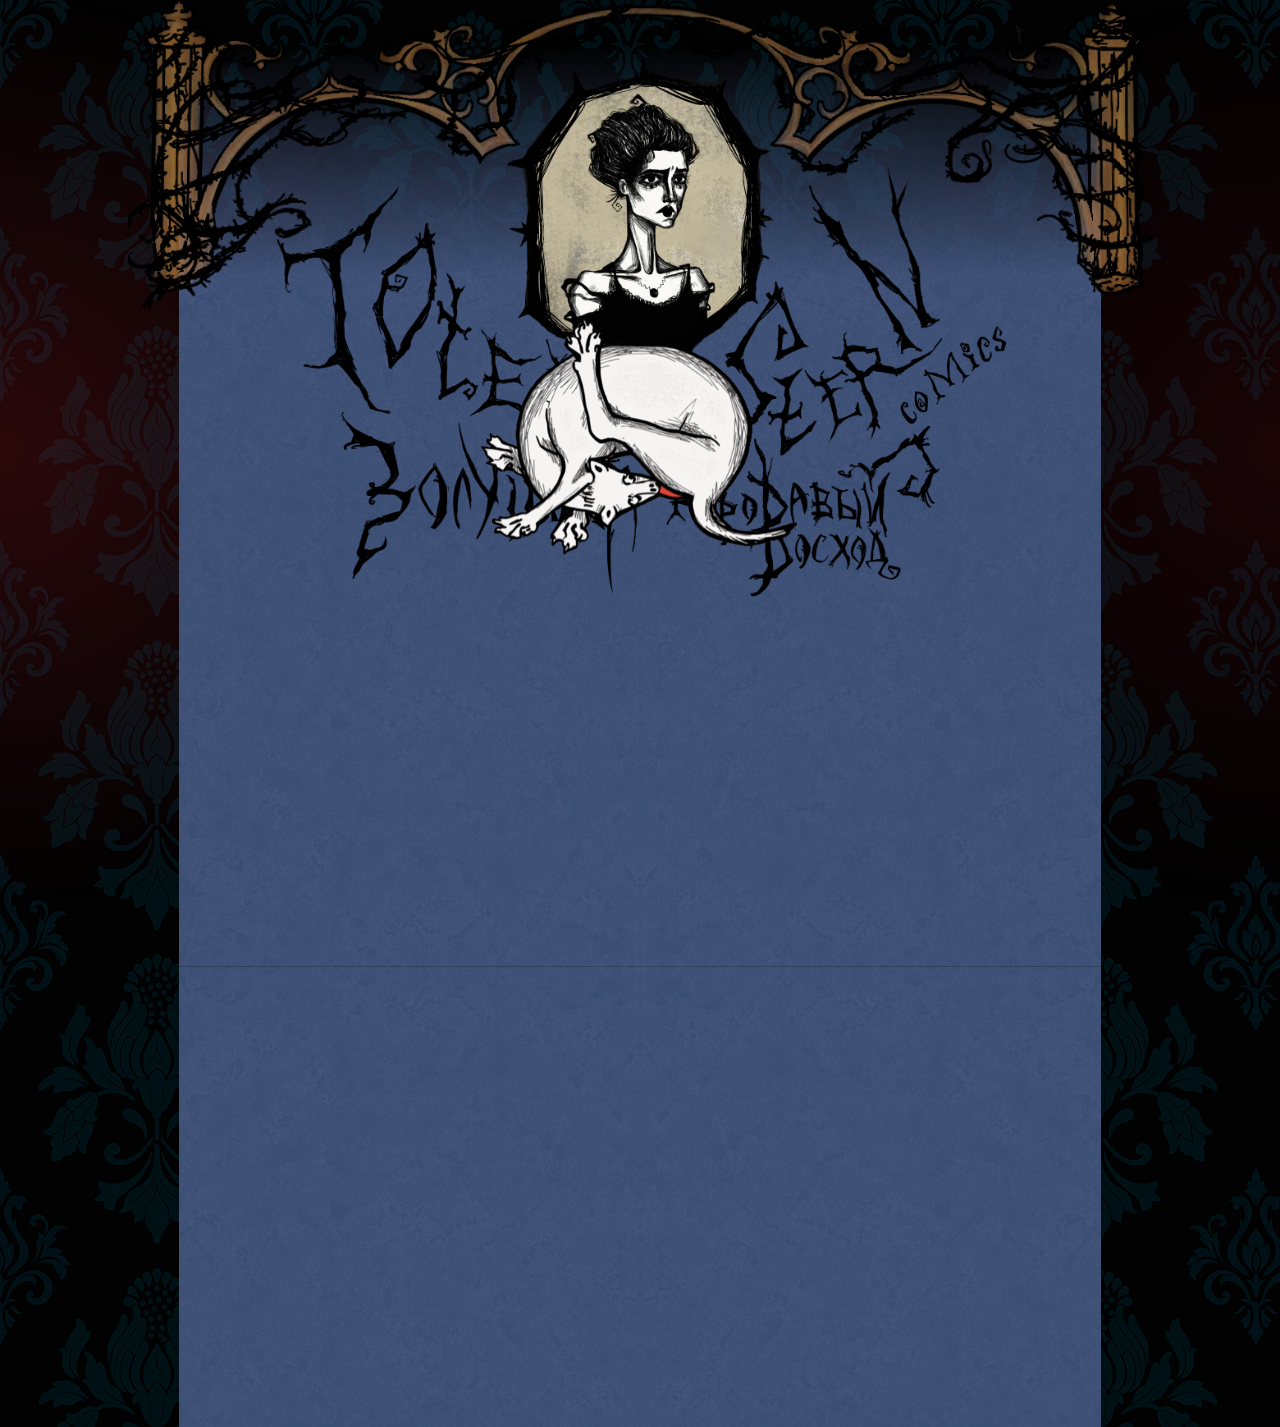
<file: demo-preloader.html>
<!DOCTYPE html>
<html lang="ru">
<head>
  <meta charset="UTF-8">
  <meta name="viewport" content="width=device-width, initial-scale=1.0">
  <title>Toterstern Preloader Demo</title>
  <style>
    :root {
      --bg: #050505;
      --text: #f4efe5;
      --page-width: 100vw;
      --tile-size: calc(var(--page-width) * 0.36);
      --strip-width: calc(var(--tile-size) * 2);
      --bar-width: calc(var(--page-width) * 0.8);
      --strip-top-gap: 5vh;
      --cursor-default: url("cursor/Click2-32.png") 0 0, auto;
      --cursor-active: url("cursor/Click-32.png") 0 0, pointer;
    }

    * {
      box-sizing: border-box;
    }

    html,
    body {
      margin: 0;
      min-height: 100%;
    }

    body {
      position: relative;
      min-height: 100vh;
      background: #050505 url("img-int/damask_exact_8x8-14-dark.png?v=20260414-1") repeat top left;
      background-size: 314px 314px;
      color: var(--text);
      overflow-x: hidden;
      cursor: var(--cursor-default);
    }

    body * {
      cursor: var(--cursor-default);
    }

    a[href],
    button:not(:disabled),
    [role="button"],
    [tabindex]:not([tabindex="-1"]) {
      cursor: var(--cursor-active);
    }

    button:disabled,
    [aria-disabled="true"] {
      cursor: var(--cursor-default);
    }

    body::before {
      content: "";
      position: fixed;
      inset: 0;
      background:
        radial-gradient(circle at left center, rgba(177, 31, 42, 0.24), transparent 34%),
        radial-gradient(circle at right center, rgba(104, 12, 19, 0.24), transparent 34%);
      pointer-events: none;
    }

    .site-preloader {
      position: fixed;
      inset: 0;
      z-index: 999;
      display: flex;
      align-items: center;
      justify-content: center;
      background: transparent;
      pointer-events: none;
      transition: opacity 420ms ease, visibility 420ms ease;
    }

    .site-preloader.is-hidden {
      visibility: hidden;
      opacity: 0;
      pointer-events: none;
    }

    .site-preloader-video {
      display: block;
      width: min(42vw, 320px);
      max-width: 72vw;
      height: auto;
    }

    .phone-stage {
      position: relative;
      z-index: 1;
      min-height: 100dvh;
    }

    .top-bar {
      position: absolute;
      top: -5vh;
      left: 50%;
      z-index: 2;
      display: block;
      width: var(--bar-width);
      height: auto;
      margin: 0 auto;
      transform: translateX(-50%);
      pointer-events: none;
    }

    .quad-strip {
      position: relative;
      z-index: 1;
      display: grid;
      grid-template-columns: repeat(2, minmax(0, 1fr));
      grid-auto-rows: var(--tile-size);
      width: var(--strip-width);
      min-height: calc(100dvh - var(--strip-top-gap));
      margin: var(--strip-top-gap) auto 0;
    }

    .tile {
      position: relative;
      overflow: hidden;
    }

    .tile::before {
      content: "";
      position: absolute;
      inset: -0.5px;
      background-image: url("img-int/tile_1024x1024opt.png?v=20260417-1");
      background-repeat: no-repeat;
      background-position: center;
      background-size: 100% 100%;
    }

    .tile.tile-top::before {
      -webkit-mask-image: linear-gradient(to bottom, rgba(0, 0, 0, 0) 0%, rgba(0, 0, 0, 1) 50%);
      mask-image: linear-gradient(to bottom, rgba(0, 0, 0, 0) 0%, rgba(0, 0, 0, 1) 50%);
    }

    .tile.flip-x::before {
      transform: scaleX(-1);
    }

    .tile.flip-y::before {
      transform: scaleY(-1);
    }

    .tile.flip-xy::before {
      transform: scale(-1, -1);
    }

    @media (max-width: 640px) {
      body {
        background: #050505 url("img-int/damask_exact_8x8-14-dark.png?v=20260414-1") repeat top left;
        background-size: 157px 157px;
      }
    }
  </style>
</head>
<body>
  <div class="site-preloader" id="site-preloader" aria-label="Loading">
    <img class="site-preloader-video" src="img-int/preloader-dog.gif?v=20260419-1" alt="" aria-hidden="true">
  </div>
  <div class="phone-stage">
    <img class="top-bar" src="img-int/toter-bar4.png?v=20260419-2" alt="" aria-hidden="true">
    <main class="quad-strip" id="quad-strip" aria-hidden="true"></main>
  </div>
  <script>
    (() => {
      const strip = document.getElementById("quad-strip");
      const columns = 2;
      const preloaderDurationMs = 60000;

      const getVariant = (x, y) => {
        if (x % 2 === 0 && y % 2 === 0) return "tile";
        if (x % 2 === 1 && y % 2 === 0) return "tile flip-x";
        if (x % 2 === 0 && y % 2 === 1) return "tile flip-y";
        return "tile flip-xy";
      };

      const renderQuadTileGrid = () => {
        const tileSize = strip.clientWidth / columns;
        const rows = Math.ceil(window.innerHeight / tileSize) + 1;

        strip.replaceChildren();

        for (let y = 0; y < rows; y += 1) {
          for (let x = 0; x < columns; x += 1) {
            const cell = document.createElement("div");
            cell.className = getVariant(x, y);
            if (y === 0) {
              cell.classList.add("tile-top");
            }
            strip.appendChild(cell);
          }
        }
      };

      let resizeFrame = 0;
      const scheduleRender = () => {
        cancelAnimationFrame(resizeFrame);
        resizeFrame = requestAnimationFrame(renderQuadTileGrid);
      };

      window.addEventListener("resize", scheduleRender, { passive: true });
      window.addEventListener("load", () => {
        window.setTimeout(() => {
          document.getElementById("site-preloader")?.classList.add("is-hidden");
        }, preloaderDurationMs);
      });
      renderQuadTileGrid();
    })();
  </script>
</body>
</html>
</file>
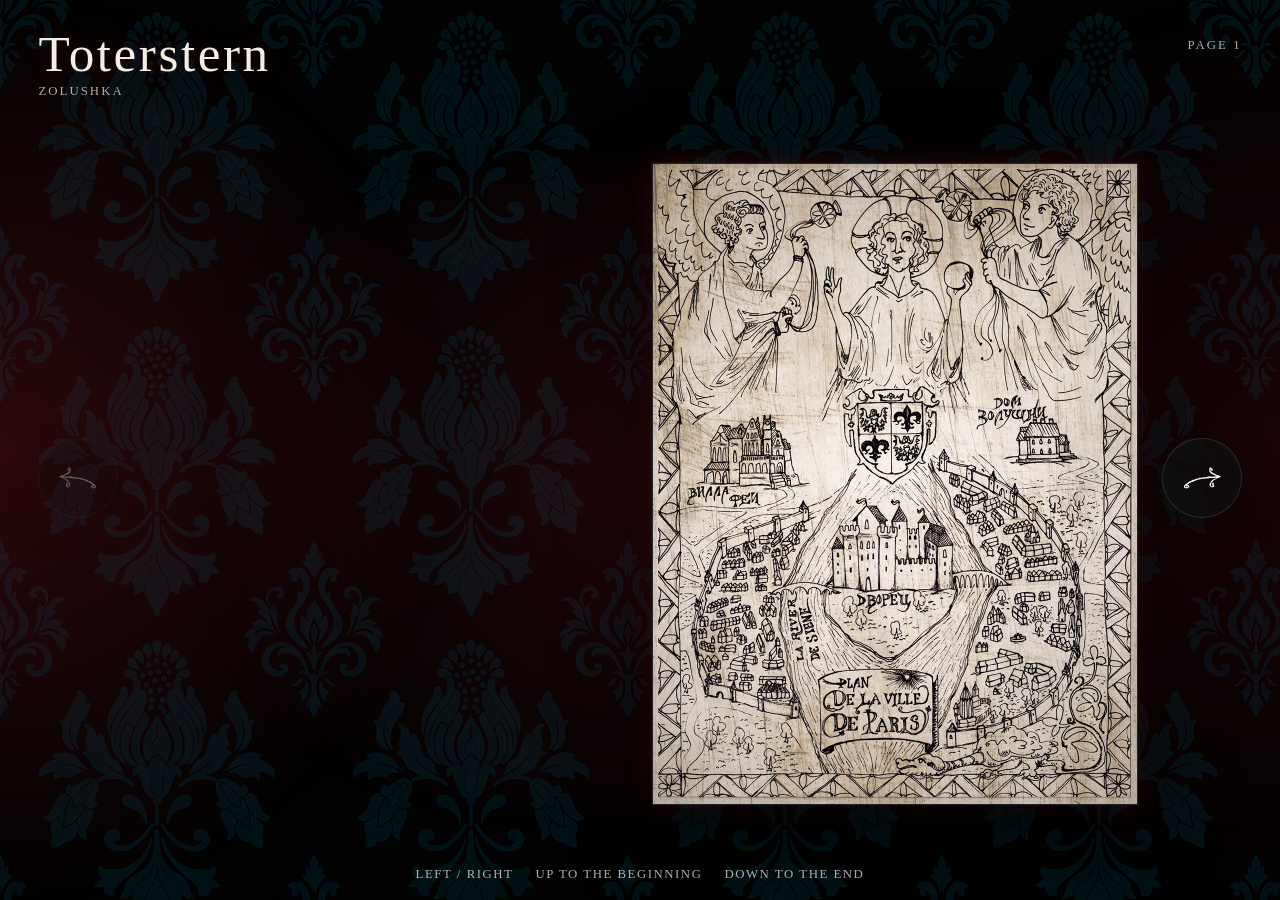
<file: zolushka.html>
<!DOCTYPE html>
<html lang="ru">
<head>
  <meta charset="UTF-8">
  <meta name="viewport" content="width=device-width, initial-scale=1.0">
  <title>Toterstern — Zolushka comic reader</title>
  <meta name="description" content="В графической новелле «Золушка. Кровавый восход» нет однозначно положительных героев: у каждого персонажа свои слабости, тайные мотивы и тёмные стороны. Золушка умна, амбициозна и готова идти до конца, но к чему это её приведёт?">
  <meta name="robots" content="index, follow">
  <meta name="theme-color" content="#050505">
  <link rel="canonical" href="https://toterstern.com/zolushka.html">
  <link rel="icon" type="image/png" sizes="32x32" href="assets/favicon/favicon-32x32.png">
  <link rel="icon" type="image/png" sizes="16x16" href="assets/favicon/favicon-16x16.png">
  <link rel="apple-touch-icon" sizes="180x180" href="assets/favicon/apple-touch-icon.png">
  <link rel="manifest" href="assets/favicon/site.webmanifest">
  <meta property="og:site_name" content="Toterstern">
  <meta property="og:type" content="website">
  <meta property="og:locale" content="ru_RU">
  <meta property="og:title" content="Toterstern — Zolushka comic reader">
  <meta property="og:description" content="В графической новелле «Золушка. Кровавый восход» нет однозначно положительных героев: у каждого персонажа свои слабости, тайные мотивы и тёмные стороны. Золушка умна, амбициозна и готова идти до конца, но к чему это её приведёт?">
  <meta property="og:url" content="https://toterstern.com/zolushka.html">
  <meta property="og:image" content="https://toterstern.com/assets/favicon/icon-512.png">
  <meta property="og:image:alt" content="Toterstern icon">
  <meta name="twitter:card" content="summary_large_image">
  <meta name="twitter:title" content="Toterstern — Zolushka comic reader">
  <meta name="twitter:description" content="В графической новелле «Золушка. Кровавый восход» нет однозначно положительных героев: у каждого персонажа свои слабости, тайные мотивы и тёмные стороны. Золушка умна, амбициозна и готова идти до конца, но к чему это её приведёт?">
  <meta name="twitter:image" content="https://toterstern.com/assets/favicon/icon-512.png">
  <link rel="stylesheet" href="assets/css/site.css?v=20260421-4">
  <script type="application/ld+json">
    {
      "@context": "https://schema.org",
      "@type": "WebSite",
      "name": "Toterstern",
      "url": "https://toterstern.com/",
      "description": "В графической новелле «Золушка. Кровавый восход» нет однозначно положительных героев: у каждого персонажа свои слабости, тайные мотивы и тёмные стороны. Золушка умна, амбициозна и готова идти до конца, но к чему это её приведёт?",
      "inLanguage": "ru",
      "image": "https://toterstern.com/assets/favicon/icon-512.png"
    }
  </script>
</head>
<body>
  <div class="site-preloader" id="site-preloader" aria-label="Loading">
    <img class="site-preloader-video" src="img-int/burbon.png?v=20260419-2" alt="" aria-hidden="true">
  </div>
  <div class="page-shell">
    <header class="site-header">
      <div>
        <a class="site-mark" href="index.html">Toterstern</a>
        <p class="site-subtitle">Zolushka</p>
      </div>
      <div class="page-status" aria-live="polite">
        <span id="spread-label">Page 1</span>
      </div>
    </header>

    <main class="reader" id="top">
      <button class="nav-button nav-button-left" id="prev-button" type="button" aria-label="Previous spread">
        <img class="control-icon" src="img-int/s-left.png" alt="" aria-hidden="true">
      </button>

      <section class="book-stage" aria-label="Comic viewer">
        <div class="book-glow"></div>
        <button class="fullscreen-toggle" id="fullscreen-toggle" type="button" aria-label="Open fullscreen">
          <img class="control-icon fullscreen-toggle-open" src="img-int/fullscreen.png" alt="" aria-hidden="true">
          <span class="fullscreen-toggle-close" aria-hidden="true">×</span>
        </button>
        <button class="zoom-edge-action zoom-edge-action-top" id="zoom-prev-edge" type="button">
          <img class="zoom-edge-icon" src="img-int/lupa.png" alt="" aria-hidden="true">
          <img class="zoom-edge-icon zoom-edge-arrow" src="img-int/s-left.png" alt="" aria-hidden="true">
          <span>назад</span>
        </button>
        <button class="zoom-edge-action zoom-edge-action-bottom" id="zoom-next-edge" type="button">
          <img class="zoom-edge-icon" src="img-int/lupa.png" alt="" aria-hidden="true">
          <img class="zoom-edge-icon zoom-edge-arrow" src="img-int/s-right.png" alt="" aria-hidden="true">
          <span>вперёд</span>
        </button>
        <div class="tap-zone tap-zone-left" id="tap-left" aria-hidden="true"></div>
        <div class="tap-zone tap-zone-right" id="tap-right" aria-hidden="true"></div>
        <div class="spread" id="spread"></div>
      </section>

      <button class="nav-button nav-button-right" id="next-button" type="button" aria-label="Next spread">
        <img class="control-icon" src="img-int/s-right.png" alt="" aria-hidden="true">
      </button>
    </main>

    <footer class="reader-hint">
      <span>Left / Right</span>
      <span>Up to the beginning</span>
      <span>Down to the end</span>
    </footer>
  </div>

  <script src="assets/js/app.js?v=20260419-4"></script>
</body>
</html>
</file>
<file: assets/css/site.css>
@font-face {
  font-family: "Toterstern";
  src:
    url("../../fonts/Totersternf-Regular.woff2") format("woff2"),
    url("../../fonts/Totersternf-Regular.woff") format("woff");
  font-display: swap;
  font-style: normal;
  font-weight: 400;
}

:root {
  --bg: #050505;
  --bg-soft: #101010;
  --panel: rgba(18, 18, 18, 0.88);
  --line: rgba(255, 255, 255, 0.12);
  --text: #f4efe5;
  --muted: rgba(244, 239, 229, 0.72);
  --accent: #b11f2a;
  --accent-soft: rgba(177, 31, 42, 0.45);
  --shadow: rgba(0, 0, 0, 0.6);
  --page-max: 1440px;
  --page-gutter: clamp(16px, 3vw, 40px);
  --grid-gap: clamp(12px, 1.5vw, 24px);
  --reader-control-track: minmax(56px, 84px);
  --reader-content-max: 1180px;
  --debug-grid: 0;
  --debug-grid-color: rgba(255, 216, 0, 0.22);
  --debug-grid-line: rgba(255, 216, 0, 0.72);
  --cursor-default: url("../../cursor/Click2-32.png") 0 0, auto;
  --cursor-active: url("../../cursor/Click-32.png") 0 0, pointer;
}

* {
  box-sizing: border-box;
}

html,
body {
  margin: 0;
  min-height: 100%;
}

body {
  min-height: 100vh;
  background: #050505 url("../../img-int/damask_exact_8x8-14-dark.png") repeat top left;
  background-size: 314px 314px;
  color: var(--text);
  font-family: Georgia, "Times New Roman", serif;
  overflow: hidden;
  cursor: var(--cursor-default);
}

body * {
  cursor: var(--cursor-default);
}

a[href],
button:not(:disabled),
[role="button"],
[tabindex]:not([tabindex="-1"]) {
  cursor: var(--cursor-active);
}

a,
a:link,
a:visited,
a:hover,
a:active,
a:focus,
a:focus-visible {
  color: inherit;
  text-decoration: none;
  -webkit-tap-highlight-color: transparent;
  outline: none;
  box-shadow: none;
}

.tap-zone {
  cursor: var(--cursor-active);
}

button:disabled,
[aria-disabled="true"] {
  cursor: var(--cursor-default);
}

body::before {
  content: "";
  position: fixed;
  inset: 0;
  background:
    radial-gradient(circle at left center, rgba(177, 31, 42, 0.24), transparent 34%),
    radial-gradient(circle at right center, rgba(104, 12, 19, 0.24), transparent 34%);
  pointer-events: none;
}

@media (max-width: 640px) {
  body {
    background: #050505 url("../../img-int/damask_exact_8x8-14-dark.png") repeat top left;
    background-size: 157px 157px;
  }

  body::before {
    background:
      radial-gradient(circle at left center, rgba(177, 31, 42, 0.24), transparent 34%),
      radial-gradient(circle at right center, rgba(104, 12, 19, 0.24), transparent 34%);
  }
}

.site-preloader {
  position: fixed;
  inset: 0;
  z-index: 999;
  display: flex;
  align-items: center;
  justify-content: center;
  background: transparent;
  pointer-events: none;
  opacity: 0;
  visibility: hidden;
  transition: opacity 500ms ease, visibility 500ms ease;
}

.site-preloader.is-visible {
  visibility: visible;
  opacity: 1;
}

.site-preloader.is-hidden {
  visibility: hidden;
  opacity: 0;
  pointer-events: none;
}

.site-preloader-video {
  display: block;
  width: min(14vw, 96px);
  max-width: 72vw;
  height: auto;
}

.site-preloader.is-visible .site-preloader-video {
  animation: preloader-pulse 1s ease-in-out infinite;
}

@keyframes preloader-pulse {
  0%,
  100% {
    opacity: 0;
  }

  50% {
    opacity: 1;
  }
}

.page-shell {
  position: relative;
  width: min(100%, var(--page-max));
  min-height: 100vh;
  margin-inline: auto;
  display: flex;
  flex-direction: column;
  padding: 24px var(--page-gutter) 18px;
}

.page-shell::after {
  content: "";
  position: fixed;
  inset: 0 max(0px, calc((100vw - var(--page-max)) / 2));
  z-index: 998;
  pointer-events: none;
  opacity: var(--debug-grid);
  background:
    linear-gradient(
      to right,
      transparent 0 var(--page-gutter),
      var(--debug-grid-line) var(--page-gutter) calc(var(--page-gutter) + 1px),
      transparent calc(var(--page-gutter) + 1px) calc(100% - var(--page-gutter) - 1px),
      var(--debug-grid-line) calc(100% - var(--page-gutter) - 1px) calc(100% - var(--page-gutter)),
      transparent calc(100% - var(--page-gutter)) 100%
    ),
    repeating-linear-gradient(
      to right,
      transparent 0 var(--page-gutter),
      var(--debug-grid-color) var(--page-gutter) calc(var(--page-gutter) + ((100% - (var(--page-gutter) * 2) - (var(--grid-gap) * 11)) / 12)),
      transparent calc(var(--page-gutter) + ((100% - (var(--page-gutter) * 2) - (var(--grid-gap) * 11)) / 12)) calc(var(--page-gutter) + ((100% - (var(--page-gutter) * 2) - (var(--grid-gap) * 11)) / 12) + var(--grid-gap))
    );
}

.site-header {
  position: relative;
  z-index: 2;
  display: grid;
  grid-template-columns: repeat(12, minmax(0, 1fr));
  align-items: flex-start;
  gap: var(--grid-gap);
}

.site-header > :first-child {
  grid-column: 1 / span 6;
}

.site-header > .page-status {
  grid-column: 10 / -1;
  justify-self: end;
  text-align: right;
}

.site-mark {
  color: var(--text);
  text-decoration: none;
  font-family: "Toterstern", "Old English Text MT", "UnifrakturCook", Georgia, serif;
  font-size: clamp(2rem, 4vw, 3.6rem);
  letter-spacing: 0.05em;
  text-shadow: 0 0 22px rgba(177, 31, 42, 0.28);
}

.site-subtitle,
.page-status {
  margin: 0;
  color: var(--muted);
  letter-spacing: 0.16em;
  text-transform: uppercase;
  font-size: 0.8rem;
}

.page-status {
  padding-top: 14px;
}

.reader {
  flex: 1;
  display: grid;
  grid-template-columns: var(--reader-control-track) repeat(10, minmax(0, 1fr)) var(--reader-control-track);
  align-items: center;
  gap: var(--grid-gap);
}

.nav-button-left {
  grid-column: 1;
  justify-self: start;
}

.book-stage {
  grid-column: 2 / 12;
}

.nav-button-right {
  grid-column: 12;
  justify-self: end;
}

.book-stage {
  position: relative;
  min-height: 0;
  height: 100%;
  display: flex;
  align-items: center;
  justify-content: center;
  padding: 28px 0 16px;
}

.book-glow {
  position: absolute;
  width: min(84vw, 1120px);
  height: min(72vh, 860px);
  border-radius: 50%;
  background: radial-gradient(circle, rgba(177, 31, 42, 0.18) 0%, rgba(177, 31, 42, 0.08) 36%, transparent 72%);
  filter: blur(18px);
  pointer-events: none;
}

.tap-zone {
  position: absolute;
  top: 0;
  bottom: 0;
  width: 18%;
  z-index: 2;
  border: 0;
  background: transparent;
  opacity: 0;
  touch-action: manipulation;
}

.tap-zone-left {
  left: 0;
}

.tap-zone-right {
  right: 0;
}

.fullscreen-toggle {
  position: absolute;
  top: 0;
  right: 0;
  z-index: 4;
  display: none;
  align-items: center;
  justify-content: center;
  width: 44px;
  height: 44px;
  border: 1px solid rgba(255, 255, 255, 0.16);
  border-radius: 999px;
  background: rgba(10, 10, 10, 0.78);
  color: var(--text);
  box-shadow: 0 12px 30px rgba(0, 0, 0, 0.42);
  backdrop-filter: blur(8px);
  cursor: var(--cursor-active);
}

.fullscreen-toggle span {
  font-size: 1.45rem;
  line-height: 1;
}

.control-icon {
  display: block;
  width: 62%;
  height: auto;
  object-fit: contain;
  filter: drop-shadow(0 0 12px rgba(177, 31, 42, 0.22));
}

.fullscreen-toggle-close {
  display: none;
  font-size: 1.7rem;
}

.zoom-edge-action {
  position: absolute;
  left: 50%;
  z-index: 5;
  display: inline-flex;
  align-items: center;
  justify-content: center;
  min-width: 128px;
  min-height: 42px;
  padding: 10px 18px;
  border: 1px solid rgba(255, 255, 255, 0.16);
  border-radius: 999px;
  background: rgba(10, 10, 10, 0.84);
  color: var(--text);
  font-size: 0.95rem;
  letter-spacing: 0.08em;
  text-transform: uppercase;
  box-shadow: 0 12px 30px rgba(0, 0, 0, 0.45);
  opacity: 0;
  pointer-events: none;
  transform: translateX(-50%);
  transition: opacity 180ms ease;
}

.zoom-edge-action span {
  line-height: 1;
}

.zoom-edge-icon {
  display: block;
  width: 18px;
  height: 18px;
  object-fit: contain;
  flex: 0 0 auto;
}

.zoom-edge-arrow {
  width: 20px;
  height: 20px;
}

.zoom-edge-action {
  gap: 10px;
}

.zoom-edge-action.is-visible {
  opacity: 1;
  pointer-events: auto;
}

.zoom-edge-action-top {
  top: 16px;
}

.zoom-edge-action-bottom {
  bottom: 16px;
}

.page-shell.is-fullscreen .fullscreen-toggle-open {
  display: none;
}

.page-shell.is-fullscreen .fullscreen-toggle-close {
  display: block;
}

.spread {
  --pan-x: 0px;
  --pan-y: 0px;
  position: relative;
  z-index: 1;
  width: min(100%, var(--reader-content-max));
  display: grid;
  grid-template-columns: repeat(2, minmax(0, 1fr));
  gap: clamp(12px, 2vw, 24px);
  align-items: center;
  translate: var(--pan-x) var(--pan-y);
}

.page-slot {
  min-height: min(72vh, 820px);
  display: flex;
  align-items: center;
}

.page-slot.left {
  justify-content: flex-end;
}

.page-slot.right {
  justify-content: flex-start;
}

.page-slot.empty {
  opacity: 0;
  pointer-events: none;
}

.comic-page {
  --pan-x: 0px;
  --pan-y: 0px;
  --zoom-scale: 1;
  display: block;
  width: min(100%, 540px);
  max-height: 74vh;
  object-fit: contain;
  border: 1px solid rgba(255, 255, 255, 0.08);
  box-shadow:
    0 30px 70px var(--shadow),
    0 0 0 1px rgba(255, 255, 255, 0.03),
    0 0 28px rgba(177, 31, 42, 0.2);
  background: var(--panel);
  translate: var(--pan-x) var(--pan-y);
  scale: var(--zoom-scale);
}

.page-slot.left .comic-page {
  transform-origin: right center;
}

.page-slot.right .comic-page {
  transform-origin: left center;
}

.page-slot[data-enter="true"] .comic-page {
  animation: page-enter 320ms ease both;
}

.page-slot[data-enter-direction="up"] .comic-page {
  animation: page-enter-up 340ms ease both;
}

.page-slot[data-enter-direction="down"] .comic-page {
  animation: page-enter-down 340ms ease both;
}

.nav-button {
  position: relative;
  z-index: 2;
  display: grid;
  place-items: center;
  width: clamp(56px, 7vw, 80px);
  height: clamp(56px, 7vw, 80px);
  border-radius: 999px;
  border: 1px solid var(--line);
  background: rgba(14, 14, 14, 0.76);
  color: var(--text);
  cursor: var(--cursor-active);
  transition: transform 180ms ease, border-color 180ms ease, background 180ms ease, opacity 180ms ease;
  box-shadow: 0 14px 40px rgba(0, 0, 0, 0.45);
}

.nav-button:hover {
  transform: translateY(-2px) scale(1.03);
  border-color: rgba(255, 255, 255, 0.24);
  background: rgba(26, 26, 26, 0.92);
}

.nav-button:active {
  transform: scale(0.98);
}

.nav-button:disabled {
  opacity: 0.3;
  cursor: var(--cursor-default);
}

.reader-hint {
  position: relative;
  z-index: 2;
  display: flex;
  justify-content: center;
  gap: 22px;
  color: var(--muted);
  font-size: 0.8rem;
  letter-spacing: 0.12em;
  text-transform: uppercase;
  padding-top: 10px;
}

.page-shell.is-fullscreen {
  padding: 0;
}

.page-shell.is-fullscreen .site-header,
.page-shell.is-fullscreen .reader-hint {
  display: none;
}

.page-shell.is-fullscreen .reader {
  min-height: 100vh;
  grid-template-columns: minmax(54px, 84px) minmax(0, 1fr) minmax(54px, 84px);
  padding: 0 14px;
  align-items: stretch;
}

.page-shell.is-fullscreen .nav-button-left {
  grid-column: 1;
}

.page-shell.is-fullscreen .book-stage {
  grid-column: 2;
}

.page-shell.is-fullscreen .nav-button-right {
  grid-column: 3;
}

.page-shell.is-fullscreen .book-stage {
  padding: 0;
  align-items: flex-start;
}

.page-shell.is-fullscreen .book-glow {
  width: min(96vw, 1400px);
  height: min(96vh, 1080px);
}

.page-shell.is-fullscreen .spread {
  width: 100%;
  min-height: 100vh;
  align-items: start;
  align-content: start;
  gap: 0;
}

.page-shell.is-fullscreen .page-slot {
  min-height: 100vh;
  align-items: flex-start;
}

.page-shell.is-fullscreen .comic-page {
  width: auto;
  max-width: none;
  max-height: none;
  height: 100vh;
  object-fit: contain;
  transform-origin: top left;
}

@keyframes page-enter {
  from {
    opacity: 1;
    transform: scale(0.985) translateY(12px);
  }

  to {
    opacity: 1;
    transform: scale(1) translateY(0);
  }
}

@keyframes page-enter-up {
  from {
    opacity: 1;
    transform: translateY(70px);
  }

  to {
    opacity: 1;
    transform: translateY(0);
  }
}

@keyframes page-enter-down {
  from {
    opacity: 1;
    transform: translateY(-70px);
  }

  to {
    opacity: 1;
    transform: translateY(0);
  }
}

@media (max-width: 900px) {
  body {
    overflow: auto;
  }

  .page-shell {
    padding: 20px 16px 14px;
  }

  .site-header {
    grid-template-columns: repeat(8, minmax(0, 1fr));
    gap: 8px;
  }

  .site-header > :first-child,
  .site-header > .page-status {
    grid-column: 1 / -1;
    justify-self: start;
    text-align: left;
  }

  .reader {
    grid-template-columns: 56px repeat(6, minmax(0, 1fr)) 56px;
    gap: 10px;
  }

  .nav-button-left {
    grid-column: 1;
  }

  .book-stage {
    grid-column: 2 / 8;
  }

  .nav-button-right {
    grid-column: 8;
  }

  .spread {
    width: 100%;
    gap: 10px;
  }

  .page-slot {
    min-height: auto;
  }

  .comic-page {
    max-height: none;
    width: 100%;
  }

  .reader-hint {
    gap: 14px;
    flex-wrap: wrap;
    text-align: center;
  }

  .page-shell.is-fullscreen .comic-page {
    width: auto;
    height: 100vh;
    max-width: none;
    max-height: none;
    touch-action: pan-x pan-y;
  }

  .page-shell.is-fullscreen .nav-button {
    display: none;
  }
}

@media (max-width: 900px) and (orientation: portrait) {
  .book-stage {
    padding-top: 64px;
  }

  .fullscreen-toggle {
    display: inline-flex;
  }

  .page-shell.is-fullscreen .fullscreen-toggle {
    position: fixed;
    top: 14px;
    right: 14px;
  }

  .page-shell.is-fullscreen .reader {
    grid-template-columns: 1fr;
    padding: 0;
  }

  .page-shell.is-fullscreen .nav-button-left,
  .page-shell.is-fullscreen .book-stage,
  .page-shell.is-fullscreen .nav-button-right {
    grid-column: 1;
  }

  .page-shell.is-fullscreen .book-stage {
    min-height: 100vh;
    padding: 0;
    align-items: center;
  }

  .page-shell.is-fullscreen .spread {
    width: 100vw;
    min-height: 100vh;
    align-items: center;
    align-content: center;
    justify-items: center;
  }

  .page-shell.is-fullscreen .page-slot,
  .page-shell.is-fullscreen .page-slot.mobile-single {
    min-height: 100vh;
    width: 100vw;
    justify-content: center;
    align-items: center;
  }

  .page-shell.is-fullscreen .comic-page {
    width: 100%;
    height: auto;
    max-width: 100%;
    max-height: none;
    touch-action: pan-x pan-y;
  }
}

@media (max-width: 900px) and (orientation: landscape) {
  .page-shell.is-fullscreen .spread {
    width: 100vw;
    min-height: 100vh;
    justify-items: start;
  }

  .page-shell.is-fullscreen .page-slot,
  .page-shell.is-fullscreen .page-slot.mobile-single {
    min-height: 100vh;
    justify-content: flex-start;
    align-items: flex-start;
  }

  .page-shell.is-fullscreen .comic-page {
    width: 100vw;
    height: auto;
    max-width: none;
    max-height: none;
  }
}

@media (max-width: 640px) {
  .reader {
    grid-template-columns: 1fr;
    gap: 14px;
  }

  .nav-button-left,
  .book-stage,
  .nav-button-right {
    grid-column: 1;
  }

  .book-stage {
    order: 1;
    padding: 8px 0;
  }

  .tap-zone {
    width: 22%;
  }

  .nav-button {
    position: fixed;
    bottom: 22px;
  }

  .nav-button-left {
    left: 16px;
  }

  .nav-button-right {
    right: 16px;
  }

  .spread {
    grid-template-columns: 1fr;
  }

  .page-slot.left,
  .page-slot.right {
    justify-content: center;
  }

  .page-slot.mobile-single {
    justify-content: center;
  }

  .page-slot.empty {
    display: none;
  }

  .reader-hint {
    padding-bottom: 86px;
  }

  .page-shell.is-fullscreen .reader {
    grid-template-columns: 1fr;
    padding: 0;
  }

  .page-shell.is-fullscreen .nav-button-left,
  .page-shell.is-fullscreen .book-stage,
  .page-shell.is-fullscreen .nav-button-right {
    grid-column: 1;
  }

  .page-shell.is-fullscreen .book-stage {
    min-height: 100vh;
  }

  .page-shell.is-fullscreen .spread {
    width: 100vw;
    min-height: 100vh;
    justify-items: start;
  }

  .page-shell.is-fullscreen .page-slot,
  .page-shell.is-fullscreen .page-slot.mobile-single {
    min-height: 100vh;
    justify-content: flex-start;
    align-items: flex-start;
  }

  .page-shell.is-fullscreen .comic-page {
    width: auto;
    height: 100vh;
    max-width: none;
    max-height: none;
    touch-action: pan-x pan-y;
  }
}

@media (max-width: 640px) and (orientation: portrait) {
  .tap-zone {
    pointer-events: none;
  }

  .nav-button {
    z-index: 5;
  }

  .page-shell.is-fullscreen .book-stage {
    align-items: center;
  }

  .page-shell.is-fullscreen .spread {
    justify-items: center;
    align-items: center;
    align-content: center;
  }

  .page-shell.is-fullscreen .page-slot,
  .page-shell.is-fullscreen .page-slot.mobile-single {
    justify-content: center;
    align-items: center;
  }

  .page-shell.is-fullscreen .spread.is-zoomed {
    justify-items: start;
    align-items: start;
    align-content: start;
  }

  .page-shell.is-fullscreen .spread.is-zoomed .page-slot,
  .page-shell.is-fullscreen .spread.is-zoomed .page-slot.mobile-single {
    justify-content: flex-start;
    align-items: flex-start;
  }

  .page-shell.is-fullscreen .comic-page {
    width: 100%;
    height: auto;
    max-width: 100%;
    max-height: none;
  }
}
</file>
